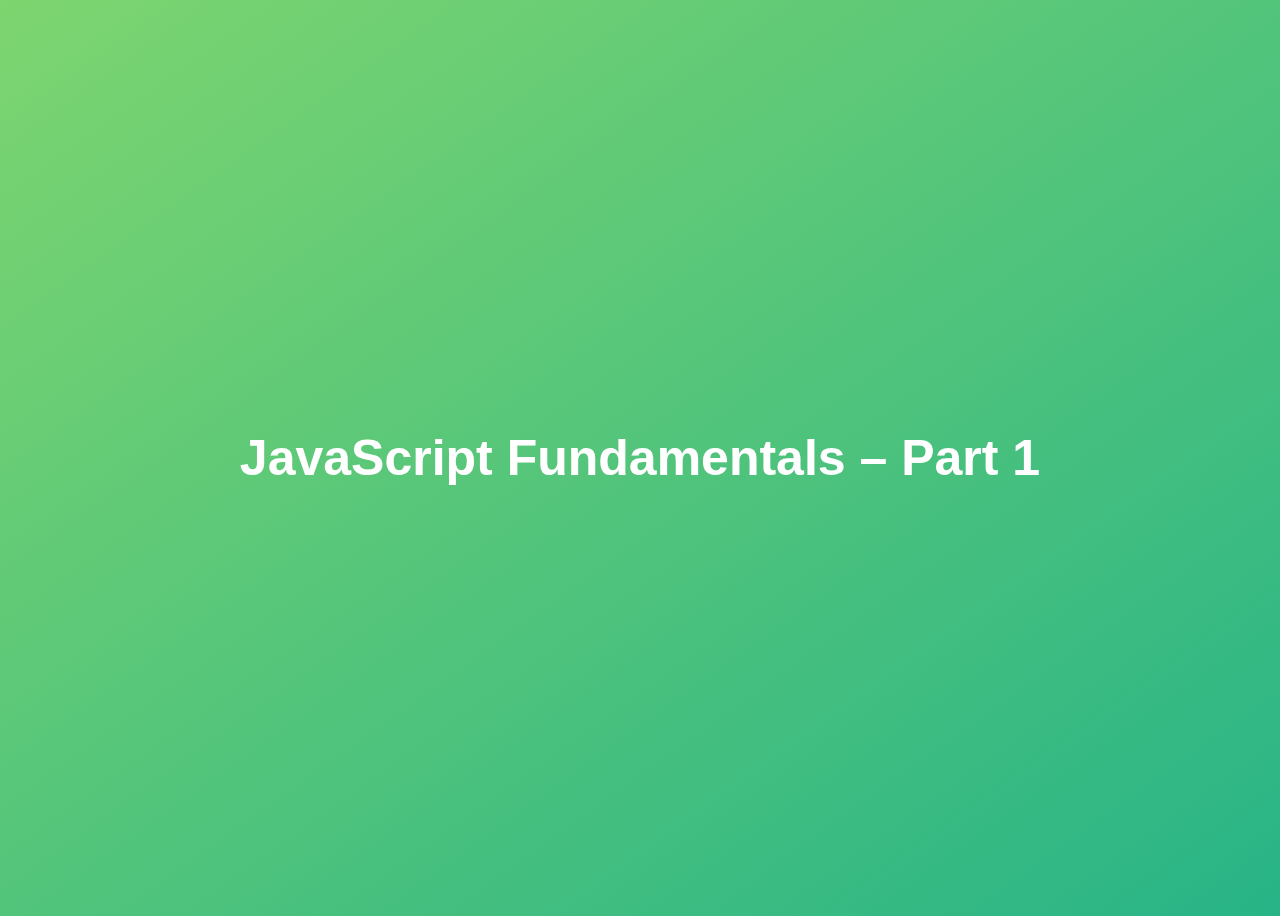
<file: Section 2 - JS Fundamentals - Part 1/index.html>
<!DOCTYPE html>
<html lang="en">
  <head>
    <meta charset="UTF-8" />
    <meta name="viewport" content="width=device-width, initial-scale=1.0" />
    <meta http-equiv="X-UA-Compatible" content="ie=edge" />
    <title>JavaScript Fundamentals – Part 1</title>
    <style>
      body {
        height: 100vh;
        display: flex;
        align-items: center;
        background: linear-gradient(to top left, #28b487, #7dd56f);
      }
      h1 {
        font-family: sans-serif;
        font-size: 50px;
        line-height: 1.3;
        width: 100%;
        padding: 30px;
        text-align: center;
        color: white;
      }
    </style>   
  </head>
  <body>
    <h1>JavaScript Fundamentals – Part 1</h1>

    <script src="script.js"></script>
  </body>
</html>
</file>
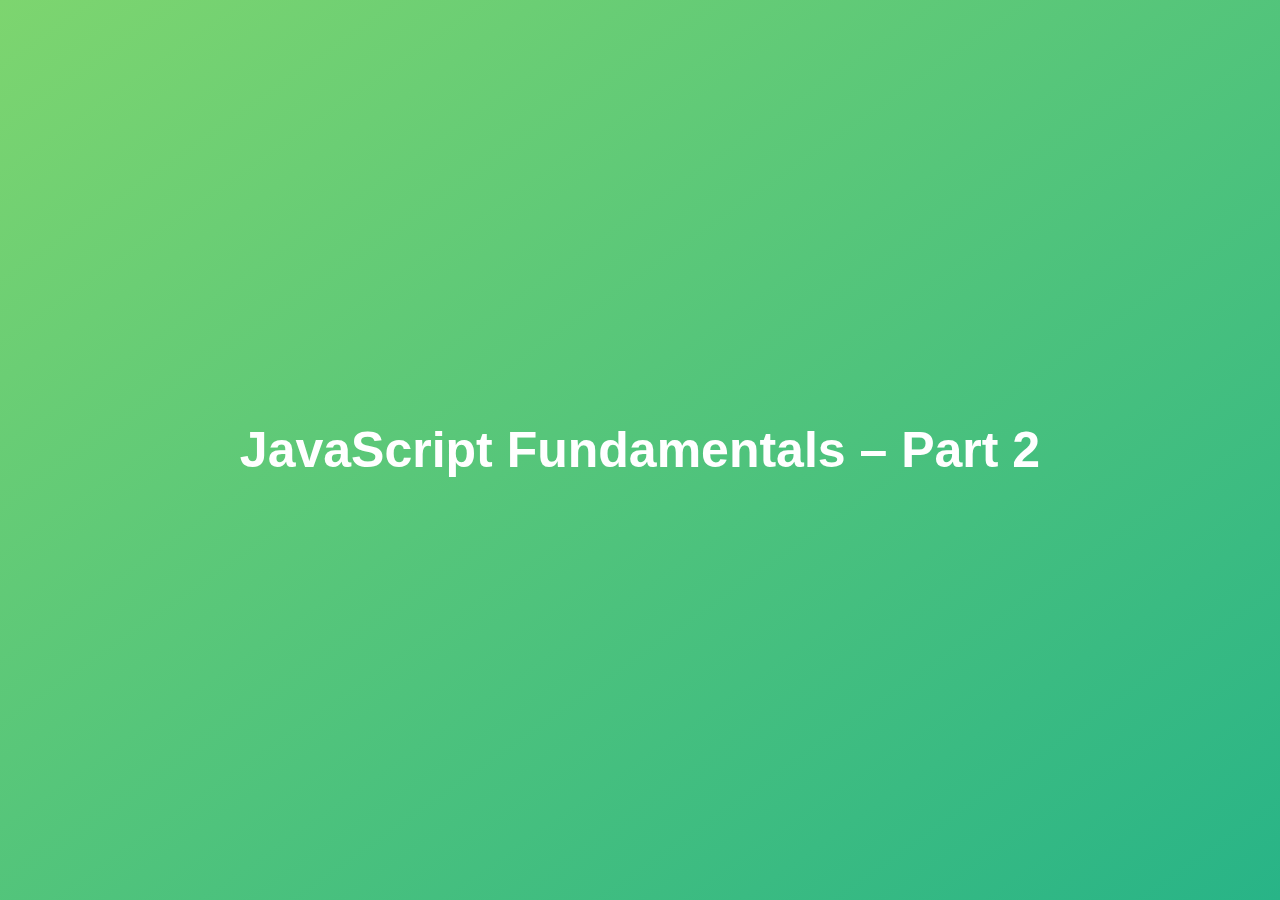
<file: Section 3 - JS Fundamentals - Part 2/index.html>
<!DOCTYPE html>
<html lang="en">
  <head>
    <meta charset="UTF-8" />
    <meta name="viewport" content="width=device-width, initial-scale=1.0" />
    <meta http-equiv="X-UA-Compatible" content="ie=edge" />
    <title>JavaScript Fundamentals – Part 2</title>
    <link rel="icon" href="data:;base64,iVBORwOKGO=" />
    <link rel="stylesheet" href="style.css" />
  </head>
  <body>
    <h1>JavaScript Fundamentals – Part 2</h1>
    <script src="script.js"></script>
  </body>
</html>
</file>
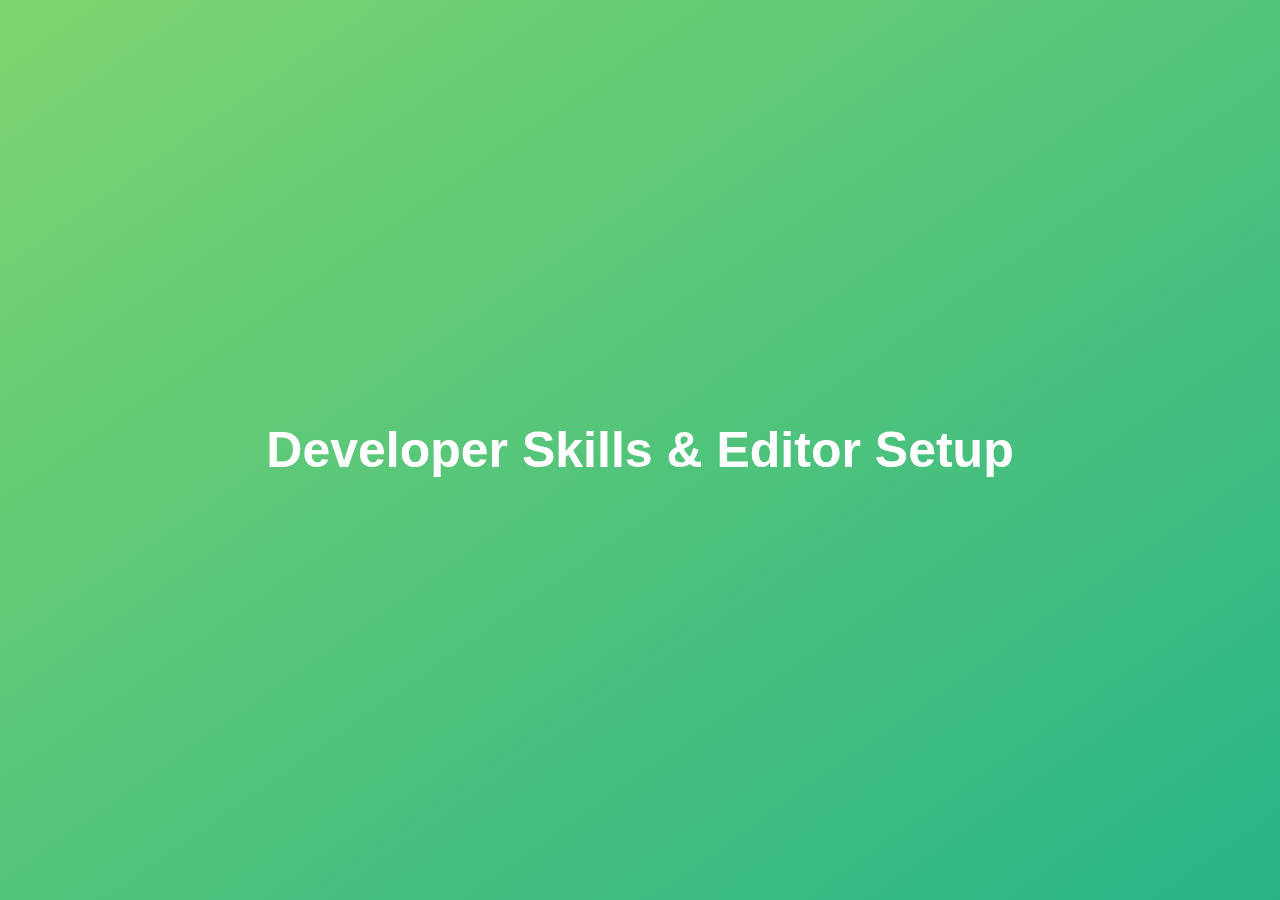
<file: Section 5 - Developer Skills & Editor Setup/index.html>
<!DOCTYPE html>
<html lang="en">
  <head>
    <meta charset="UTF-8" />
    <meta name="viewport" content="width=device-width, initial-scale=1.0" />
    <meta http-equiv="X-UA-Compatible" content="ie=edge" />
    <title>Developer Skills & Editor Setup</title>
    <link rel="icon" href="data:;base64,iVBORwOKGO=" />
    <link rel="stylesheet" href="style.css" />
  </head>
  <body>
    <h1>Developer Skills & Editor Setup</h1>
    <script src="script.js"></script>
  </body>
</html>
</file>
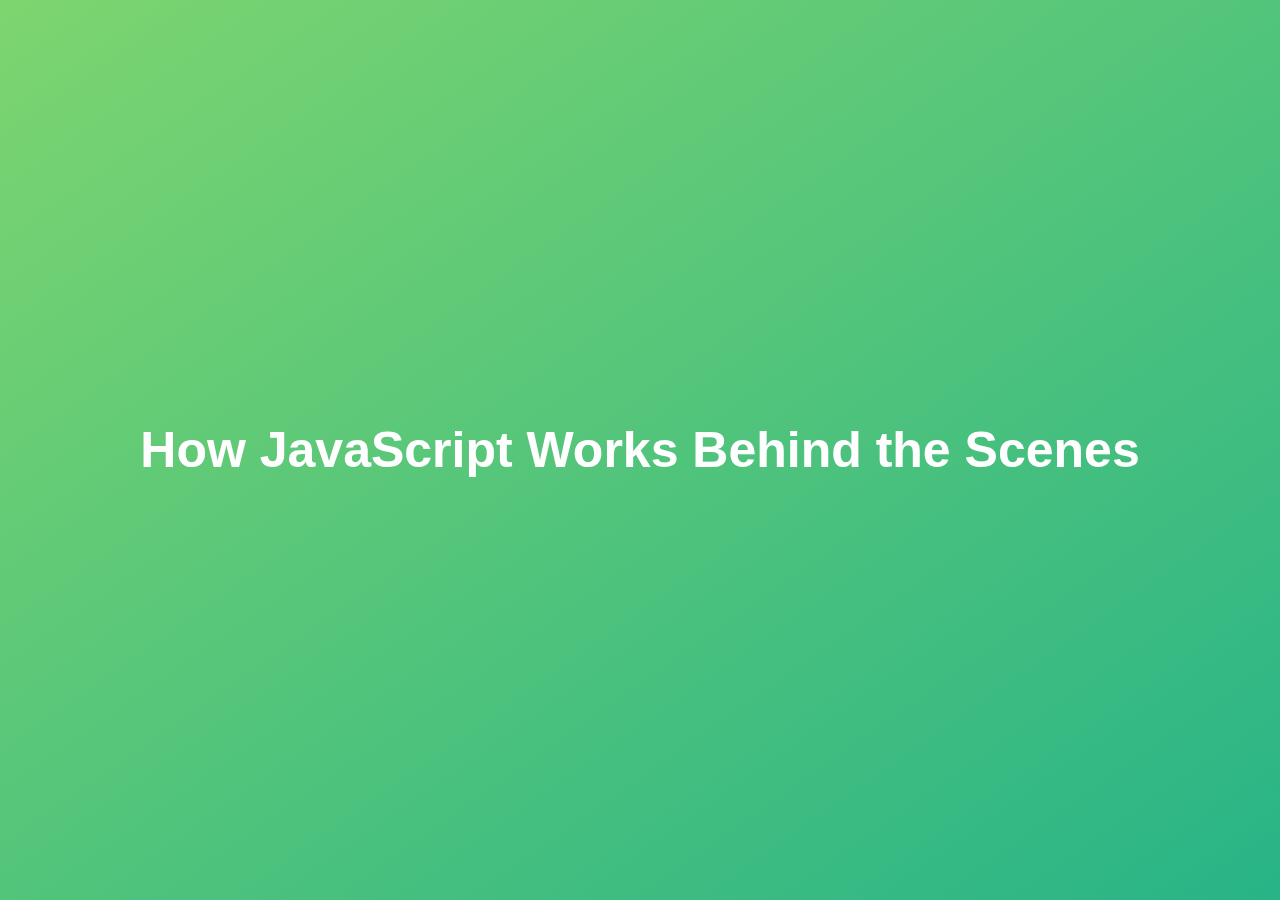
<file: Section 8 - JS Behind the Scenes/index.html>
<!DOCTYPE html>
<html lang="en">
  <head>
    <meta charset="UTF-8" />
    <meta name="viewport" content="width=device-width, initial-scale=1.0" />
    <meta http-equiv="X-UA-Compatible" content="ie=edge" />
    <title>How JavaScript Works Behind the Scenes</title>
    <link rel="stylesheet" href="style.css" />
  </head>
  <body>
    <h1>How JavaScript Works Behind the Scenes</h1>
    <script src="script.js"></script>
  </body>
</html>
</file>
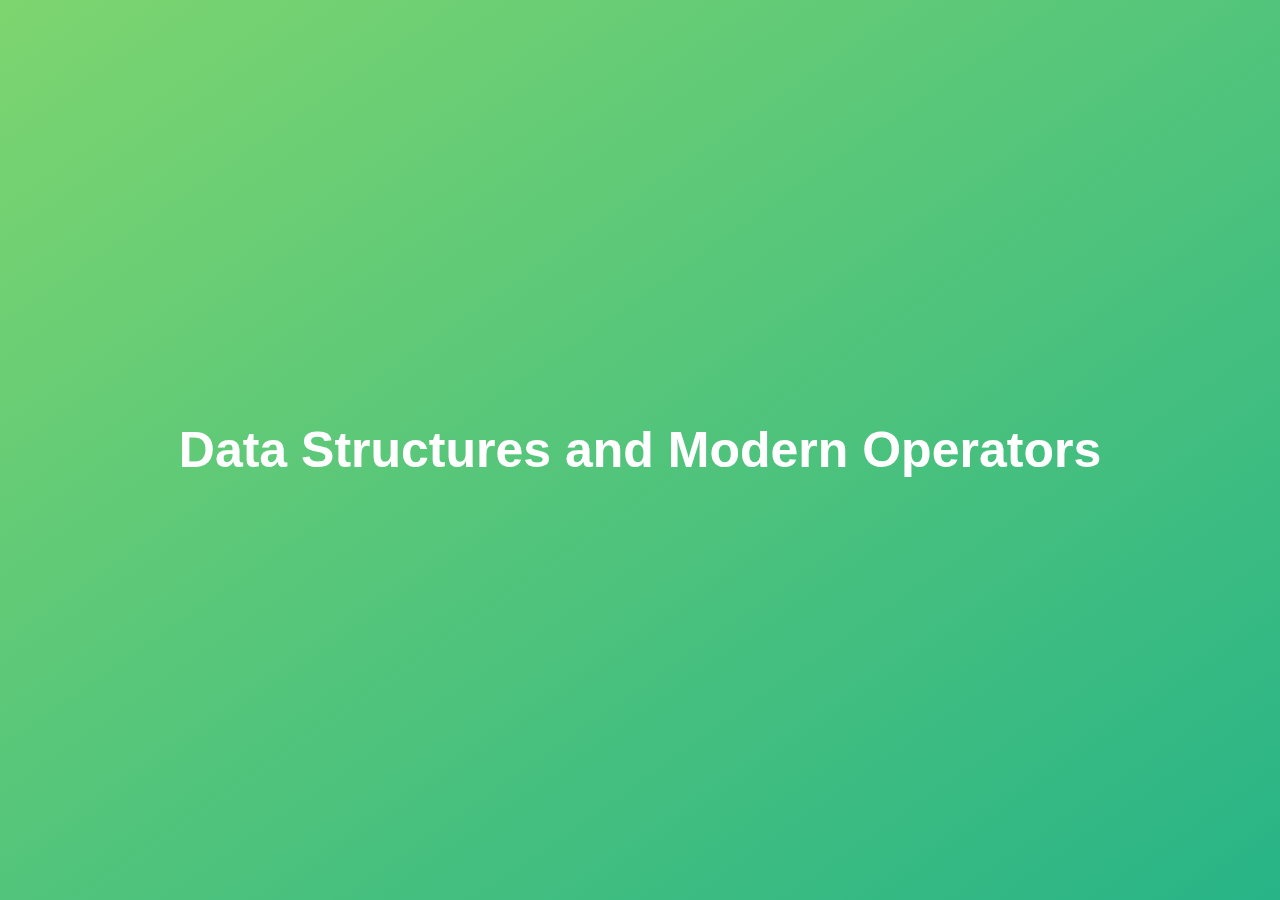
<file: Section 9 - Data Structures Operators and Strings/index.html>
<!DOCTYPE html>
<html lang="en">
  <head>
    <meta charset="UTF-8" />
    <meta name="viewport" content="width=device-width, initial-scale=1.0" />
    <meta http-equiv="X-UA-Compatible" content="ie=edge" />
    <title>Data Structures and Modern Operators</title>
    <link rel="stylesheet" href="style.css" />
  </head>
  <body>
    <h1>Data Structures and Modern Operators</h1>

    <script src="script.js"></script>
  </body>
</html>
</file>
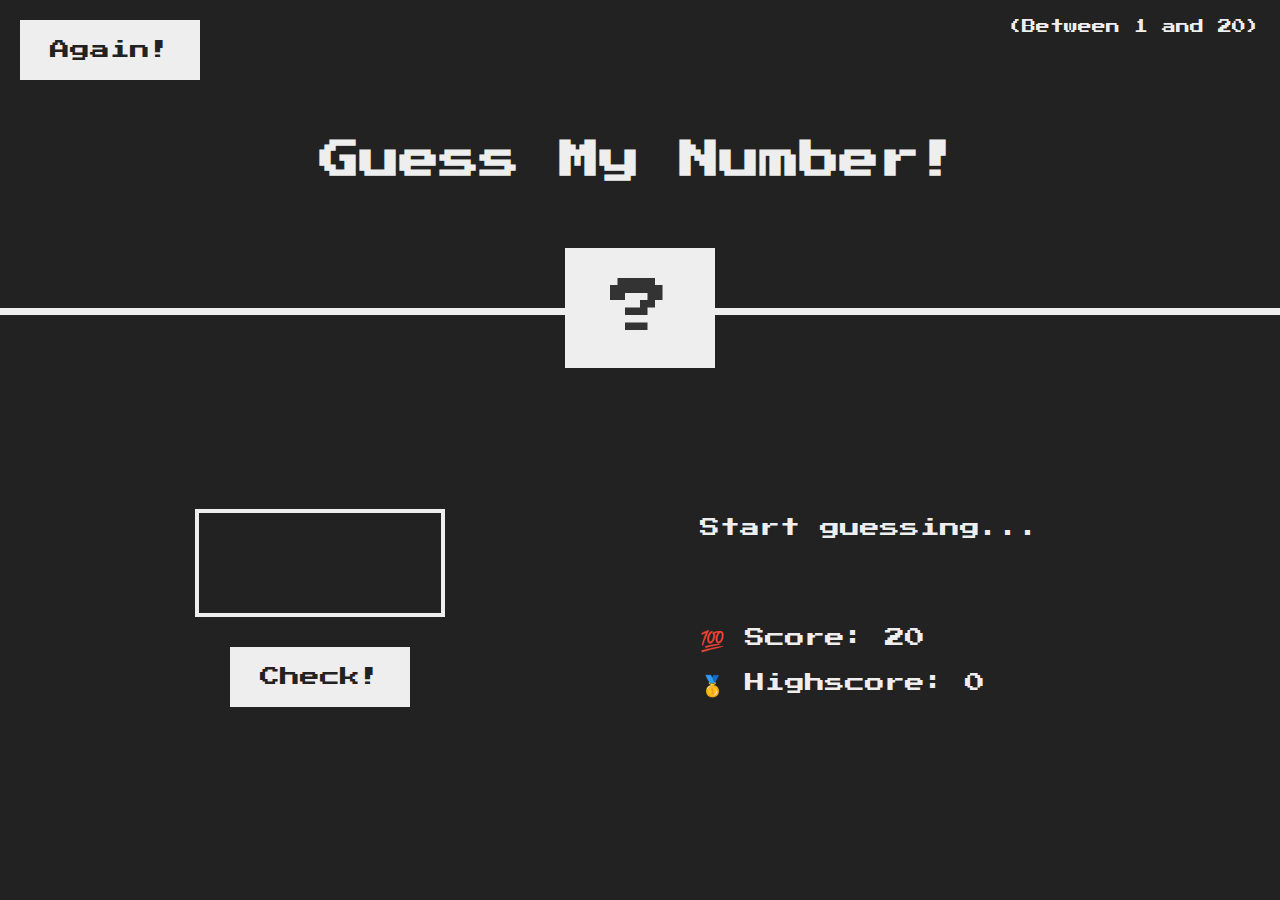
<file: Section 7 - Guess-My-Number/starter/index.html>
<!DOCTYPE html>
<html lang="en">
  <head>
    <meta charset="UTF-8" />
    <meta name="viewport" content="width=device-width, initial-scale=1.0" />
    <meta http-equiv="X-UA-Compatible" content="ie=edge" />
    <link rel="stylesheet" href="style.css" />
    <title>Guess My Number!</title>
  </head>
  <body>
    <header>
      <h1>Guess My Number!</h1>
      <p class="between">(Between 1 and 20)</p>
      <button class="btn again">Again!</button>
      <div class="number">?</div>
    </header>
    <main>
      <section class="left">
        <input type="number" class="guess" />
        <button class="btn check">Check!</button>
      </section>
      <section class="right">
        <p class="message">Start guessing...</p>
        <p class="label-score">💯 Score: <span class="score">20</span></p>
        <p class="label-highscore">
          🥇 Highscore: <span class="highscore">0</span>
        </p>
      </section>
    </main>
    <script src="script.js"></script>
  </body>
</html>
</file>
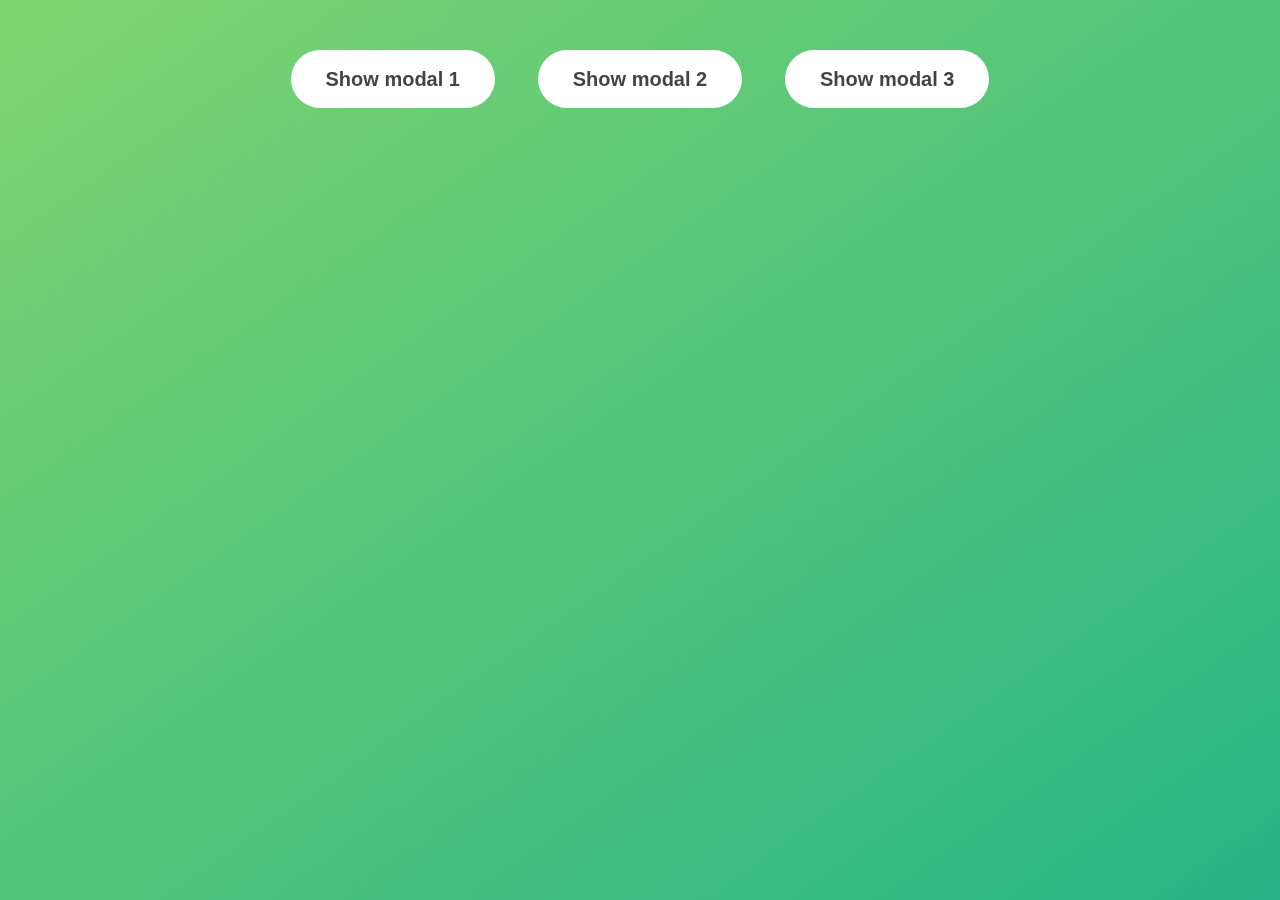
<file: Section 7 - DOM and Events Fundamentals/Project 2 - Modal Window/starter/index.html>
<!DOCTYPE html>
<html lang="en">
  <head>
    <meta charset="UTF-8" />
    <meta name="viewport" content="width=device-width, initial-scale=1.0" />
    <meta http-equiv="X-UA-Compatible" content="ie=edge" />
    <link rel="stylesheet" href="style.css" />
    <title>Modal window</title>
  </head>
  <body>
    <div class="buttons-wrapper">
      <button class="show-modal">Show modal 1</button>
      <button class="show-modal">Show modal 2</button>
      <button class="show-modal">Show modal 3</button>
    </div>

    <div class="modal hidden">
      <button class="close-modal">&times;</button>
      <h1>I'm a modal window 😍</h1>
      <p>
        Lorem ipsum dolor sit amet, consectetur adipisicing elit, sed do eiusmod
        tempor incididunt ut labore et dolore magna aliqua. Ut enim ad minim
        veniam, quis nostrud exercitation ullamco laboris nisi ut aliquip ex ea
        commodo consequat. Duis aute irure dolor in reprehenderit in voluptate
        velit esse cillum dolore eu fugiat nulla pariatur. Excepteur sint
        occaecat cupidatat non proident, sunt in culpa qui officia deserunt
        mollit anim id est laborum.
      </p>
    </div>
    <div class="overlay hidden"></div>

    <script src="script.js"></script>
  </body>
</html>
</file>
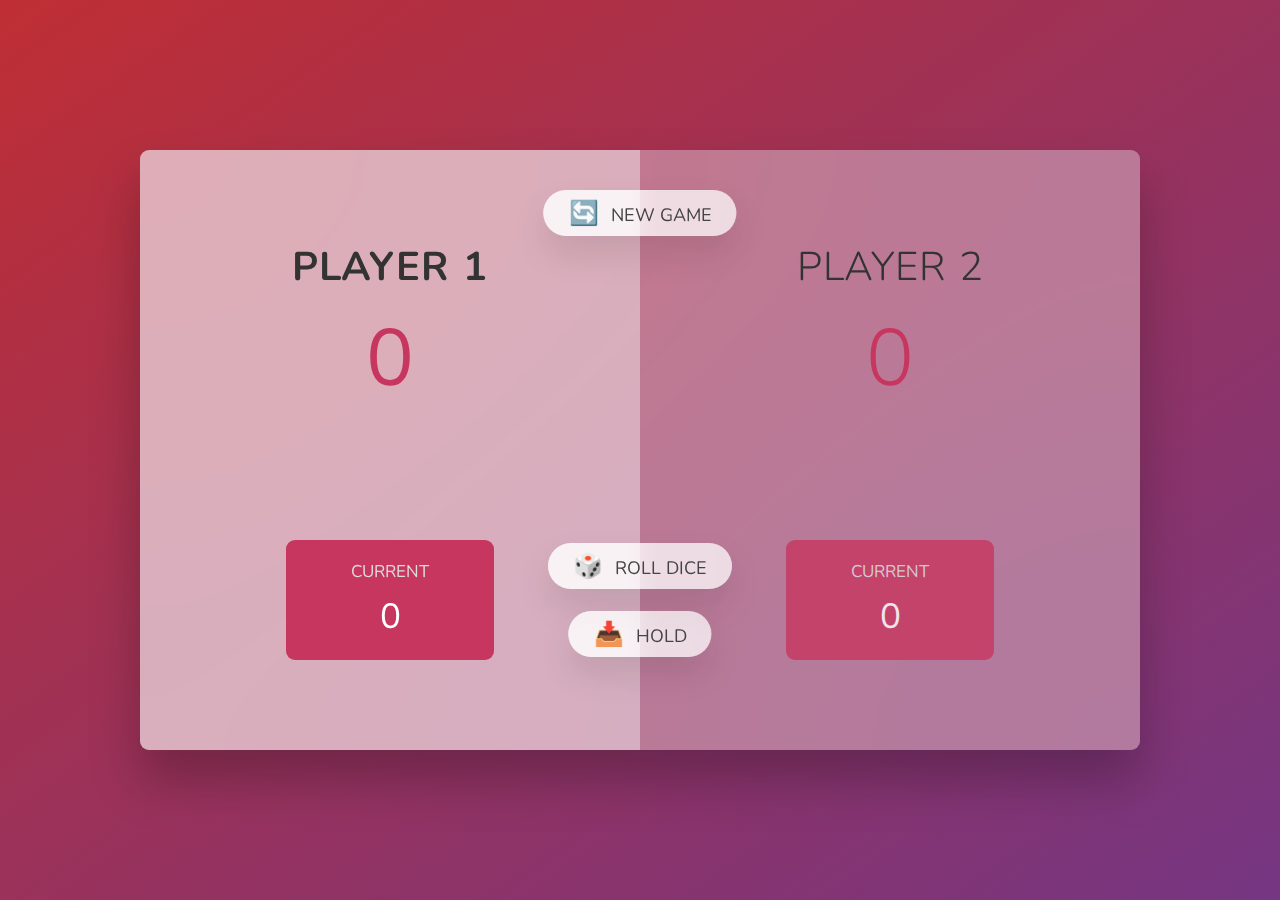
<file: Section 7 - DOM and Events Fundamentals/Project 3 - Pig Game/starter/index.html>
<!DOCTYPE html>
<html lang="en">
  <head>
    <meta charset="UTF-8" />
    <meta name="viewport" content="width=device-width, initial-scale=1.0" />
    <meta http-equiv="X-UA-Compatible" content="ie=edge" />
    <link rel="stylesheet" href="style.css" />
    <title>Pig Game</title>
  </head>
  <body>
    <main>
      <section class="player player--0 player--active">
        <h2 class="name" id="name--0">Player 1</h2>
        <p class="score" id="score--0">43</p>
        <div class="current">
          <p class="current-label">Current</p>
          <p class="current-score" id="current--0">0</p>
        </div>
      </section>
      <section class="player player--1">
        <h2 class="name" id="name--1">Player 2</h2>
        <p class="score" id="score--1">24</p>
        <div class="current">
          <p class="current-label">Current</p>
          <p class="current-score" id="current--1">0</p>
        </div>
      </section>

      <img src="dice-5.png" alt="Playing dice" class="dice" />
      <button class="btn btn--new">🔄 New game</button>
      <button class="btn btn--roll">🎲 Roll dice</button>
      <button class="btn btn--hold">📥 Hold</button>
    </main>
    <script src="script.js"></script>
  </body>
</html>
</file>
<file: Section 3 - JS Fundamentals - Part 2/style.css>
*,
*::before,
*::after {
  box-sizing: border-box;
  margin: 0;
  padding: 0;
}

body {
  height: 100vh;
  display: flex;
  align-items: center;
  background: linear-gradient(to top left, #28b487, #7dd56f);
}
h1 {
  font-family: sans-serif;
  font-size: 50px;
  line-height: 1.3;
  width: 100%;
  padding: 30px;
  text-align: center;
  color: white;
}
</file>
<file: Section 5 - Developer Skills & Editor Setup/style.css>
*,
*::before,
*::after {
  box-sizing: border-box;
  margin: 0;
  padding: 0;
}

body {
  height: 100vh;
  display: flex;
  align-items: center;
  background: linear-gradient(to top left, #28b487, #7dd56f);
}
h1 {
  font-family: sans-serif;
  font-size: 50px;
  line-height: 1.3;
  width: 100%;
  padding: 30px;
  text-align: center;
  color: white;
}
</file>
<file: Section 8 - JS Behind the Scenes/style.css>
*,
*::before,
*::after {
  box-sizing: border-box;
  margin: 0;
  padding: 0;
}

body {
  height: 100vh;
  display: flex;
  align-items: center;
  background: linear-gradient(to top left, #28b487, #7dd56f);
}
h1 {
  font-family: sans-serif;
  font-size: 50px;
  line-height: 1.3;
  width: 100%;
  padding: 30px;
  text-align: center;
  color: white;
}
</file>
<file: Section 9 - Data Structures Operators and Strings/style.css>
*,
*::before,
*::after {
  box-sizing: border-box;
  margin: 0;
  padding: 0;
}

body {
  height: 100vh;
  display: flex;
  align-items: center;
  background: linear-gradient(to top left, #28b487, #7dd56f);
}
h1 {
  font-family: sans-serif;
  font-size: 50px;
  line-height: 1.3;
  width: 100%;
  padding: 30px;
  text-align: center;
  color: white;
}
</file>
<file: Section 7 - Guess-My-Number/starter/style.css>
@import url("https://fonts.googleapis.com/css?family=Press+Start+2P&display=swap");

* {
  margin: 0;
  padding: 0;
  box-sizing: inherit;
}

html {
  font-size: 62.5%;
  box-sizing: border-box;
}

body {
  font-family: "Press Start 2P", sans-serif;
  color: #eee;
  background-color: #222;
  /* background-color: #60b347; */
}

/* LAYOUT */
header {
  position: relative;
  height: 35vh;
  border-bottom: 7px solid #eee;
}

main {
  height: 65vh;
  color: #eee;
  display: flex;
  align-items: center;
  justify-content: space-around;
}

.left {
  width: 52rem;
  display: flex;
  flex-direction: column;
  align-items: center;
}

.right {
  width: 52rem;
  font-size: 2rem;
}

/* ELEMENTS STYLE */
h1 {
  font-size: 4rem;
  text-align: center;
  position: absolute;
  width: 100%;
  top: 52%;
  left: 50%;
  transform: translate(-50%, -50%);
}

.number {
  background: #eee;
  color: #333;
  font-size: 6rem;
  width: 15rem;
  padding: 3rem 0rem;
  text-align: center;
  position: absolute;
  bottom: 0;
  left: 50%;
  transform: translate(-50%, 50%);
}

.between {
  font-size: 1.4rem;
  position: absolute;
  top: 2rem;
  right: 2rem;
}

.again {
  position: absolute;
  top: 2rem;
  left: 2rem;
}

.guess {
  background: none;
  border: 4px solid #eee;
  font-family: inherit;
  color: inherit;
  font-size: 5rem;
  padding: 2.5rem;
  width: 25rem;
  text-align: center;
  display: block;
  margin-bottom: 3rem;
}

.btn {
  border: none;
  background-color: #eee;
  color: #222;
  font-size: 2rem;
  font-family: inherit;
  padding: 2rem 3rem;
  cursor: pointer;
}

.btn:disabled {
  background-color: #aaa;
}

.btn:not(:disabled):hover {
  background-color: #ccc;
}

.message {
  margin-bottom: 8rem;
  height: 3rem;
}

.label-score {
  margin-bottom: 2rem;
}

/* Chrome, Safari, Edge, Opera */
input::-webkit-outer-spin-button,
input::-webkit-inner-spin-button {
  appearance: none;
  margin: 0;
}

/* Firefox */
input[type="number"] {
  appearance: textfield;
}
</file>
<file: Section 7 - DOM and Events Fundamentals/Project 2 - Modal Window/starter/style.css>
* {
  margin: 0;
  padding: 0;
  box-sizing: inherit;
}

html {
  font-size: 62.5%;
  box-sizing: border-box;
}

body {
  font-family: sans-serif;
  color: #333;
  line-height: 1.5;
  height: 100vh;
  position: relative;
  display: flex;
  align-items: flex-start;
  justify-content: center;
  background: linear-gradient(to top left, #28b487, #7dd56f);
}

.show-modal {
  font-size: 2rem;
  font-weight: 600;
  padding: 1.75rem 3.5rem;
  margin: 5rem 2rem;
  border: none;
  background-color: #fff;
  color: #444;
  border-radius: 10rem;
  cursor: pointer;
}

.close-modal {
  position: absolute;
  top: 1.2rem;
  right: 2rem;
  font-size: 5rem;
  color: #333;
  cursor: pointer;
  border: none;
  background: none;
}

h1 {
  font-size: 2.5rem;
  margin-bottom: 2rem;
}

p {
  font-size: 1.8rem;
}

/* -------------------------- */
/* CLASSES TO MAKE MODAL WORK */
.modal {
  position: absolute;
  top: 50%;
  left: 50%;
  transform: translate(-50%, -50%);
  width: 70%;
  background-color: white;
  padding: 6rem;
  border-radius: 5px;
  box-shadow: 0 3rem 5rem rgba(0, 0, 0, 0.3);
  z-index: 10;
  opacity: 1;
  transition: all 0.3s;
}

.overlay {
  position: absolute;
  inset: 0;
  background-color: rgba(0, 0, 0, 0.6);
  backdrop-filter: blur(3px);
  z-index: 5;
  opacity: 1;
  transition: all 0.3s;
}

.hidden {
  z-index: -10;
  opacity: 0;
}

.modal.hidden {
  transform: translate(-50%, calc(-50% - 3rem));
}
</file>
<file: Section 7 - DOM and Events Fundamentals/Project 3 - Pig Game/starter/style.css>
@import url('https://fonts.googleapis.com/css2?family=Nunito&display=swap');

* {
  margin: 0;
  padding: 0;
  box-sizing: inherit;
}

html {
  font-size: 62.5%;
  box-sizing: border-box;
}

body {
  font-family: 'Nunito', sans-serif;
  font-weight: 400;
  height: 100vh;
  color: #333;
  background-image: linear-gradient(to top left, #753682 0%, #bf2e34 100%);
  display: flex;
  align-items: center;
  justify-content: center;
}

/* LAYOUT */
main {
  position: relative;
  width: 100rem;
  height: 60rem;
  background-color: rgba(255, 255, 255, 0.35);
  backdrop-filter: blur(200px);
  filter: blur();
  box-shadow: 0 3rem 5rem rgba(0, 0, 0, 0.25);
  border-radius: 9px;
  overflow: hidden;
  display: flex;
}

.player {
  flex: 50%;
  padding: 9rem;
  display: flex;
  flex-direction: column;
  align-items: center;
  transition: all 0.75s;
}

/* ELEMENTS */
.name {
  position: relative;
  font-size: 4rem;
  text-transform: uppercase;
  letter-spacing: 1px;
  word-spacing: 2px;
  font-weight: 300;
  margin-bottom: 1rem;
}

.score {
  font-size: 8rem;
  font-weight: 300;
  color: #c7365f;
  margin-bottom: auto;
}

.player--active {
  background-color: rgba(255, 255, 255, 0.4);
}
.player--active .name {
  font-weight: 700;
}
.player--active .score {
  font-weight: 400;
}

.player--active .current {
  opacity: 1;
}

.current {
  background-color: #c7365f;
  opacity: 0.8;
  border-radius: 9px;
  color: #fff;
  width: 65%;
  padding: 2rem;
  text-align: center;
  transition: all 0.75s;
}

.current-label {
  text-transform: uppercase;
  margin-bottom: 1rem;
  font-size: 1.7rem;
  color: #ddd;
}

.current-score {
  font-size: 3.5rem;
}

/* ABSOLUTE POSITIONED ELEMENTS */
.btn {
  position: absolute;
  left: 50%;
  transform: translateX(-50%);
  color: #444;
  background: none;
  border: none;
  font-family: inherit;
  font-size: 1.8rem;
  text-transform: uppercase;
  cursor: pointer;
  font-weight: 400;
  transition: all 0.2s;

  background-color: white;
  background-color: rgba(255, 255, 255, 0.6);
  backdrop-filter: blur(10px);

  padding: 0.7rem 2.5rem;
  border-radius: 50rem;
  box-shadow: 0 1.75rem 3.5rem rgba(0, 0, 0, 0.1);
}

.btn::first-letter {
  font-size: 2.4rem;
  display: inline-block;
  margin-right: 0.7rem;
}

.btn--new {
  top: 4rem;
}
.btn--roll {
  top: 39.3rem;
}
.btn--hold {
  top: 46.1rem;
}

.btn:active {
  transform: translate(-50%, 3px);
  box-shadow: 0 1rem 2rem rgba(0, 0, 0, 0.15);
}

.btn:focus {
  outline: none;
}

.dice {
  position: absolute;
  left: 50%;
  top: 16.5rem;
  transform: translateX(-50%);
  height: 10rem;
  box-shadow: 0 2rem 5rem rgba(0, 0, 0, 0.2);
}

.player--winner {
  background-color: #2f2f2f;
}

.player--winner .name {
  font-weight: 700;
  color: #c7365f;
}

.hidden {
  display: none;
}
</file>
